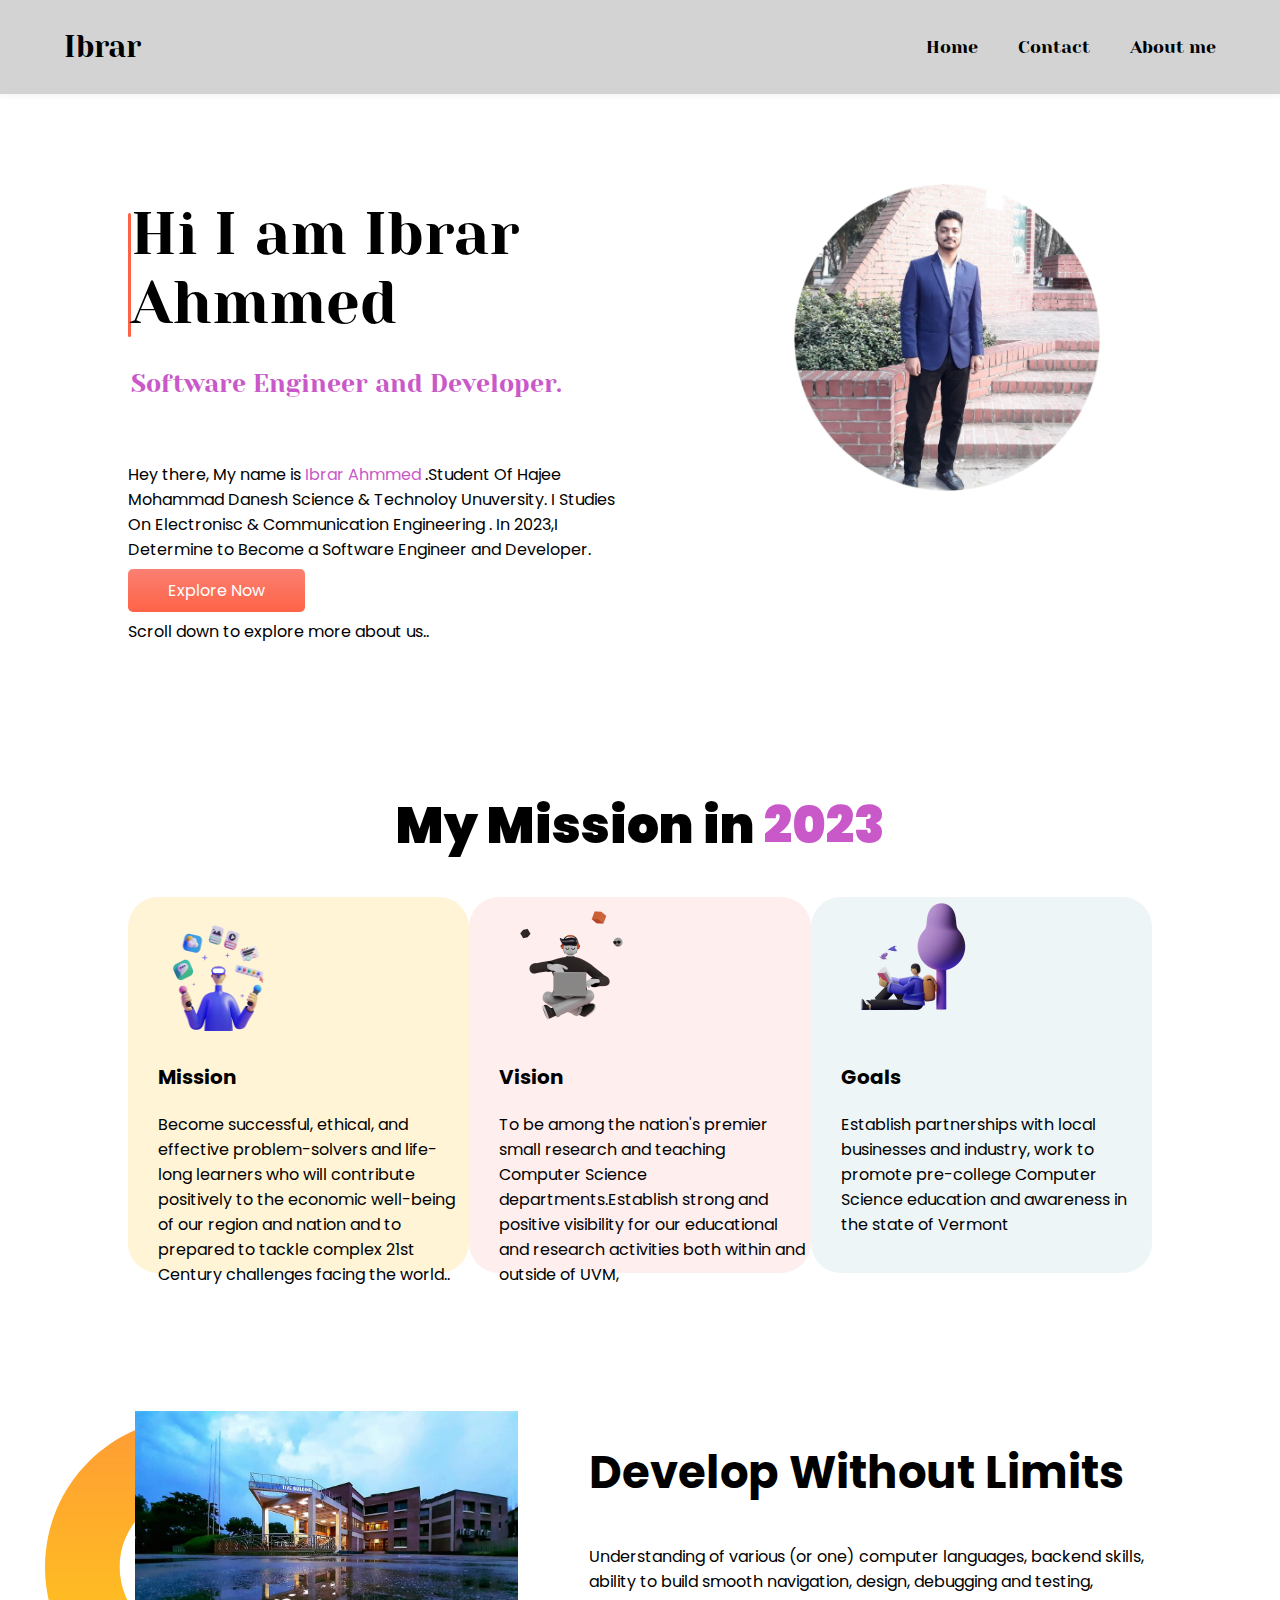
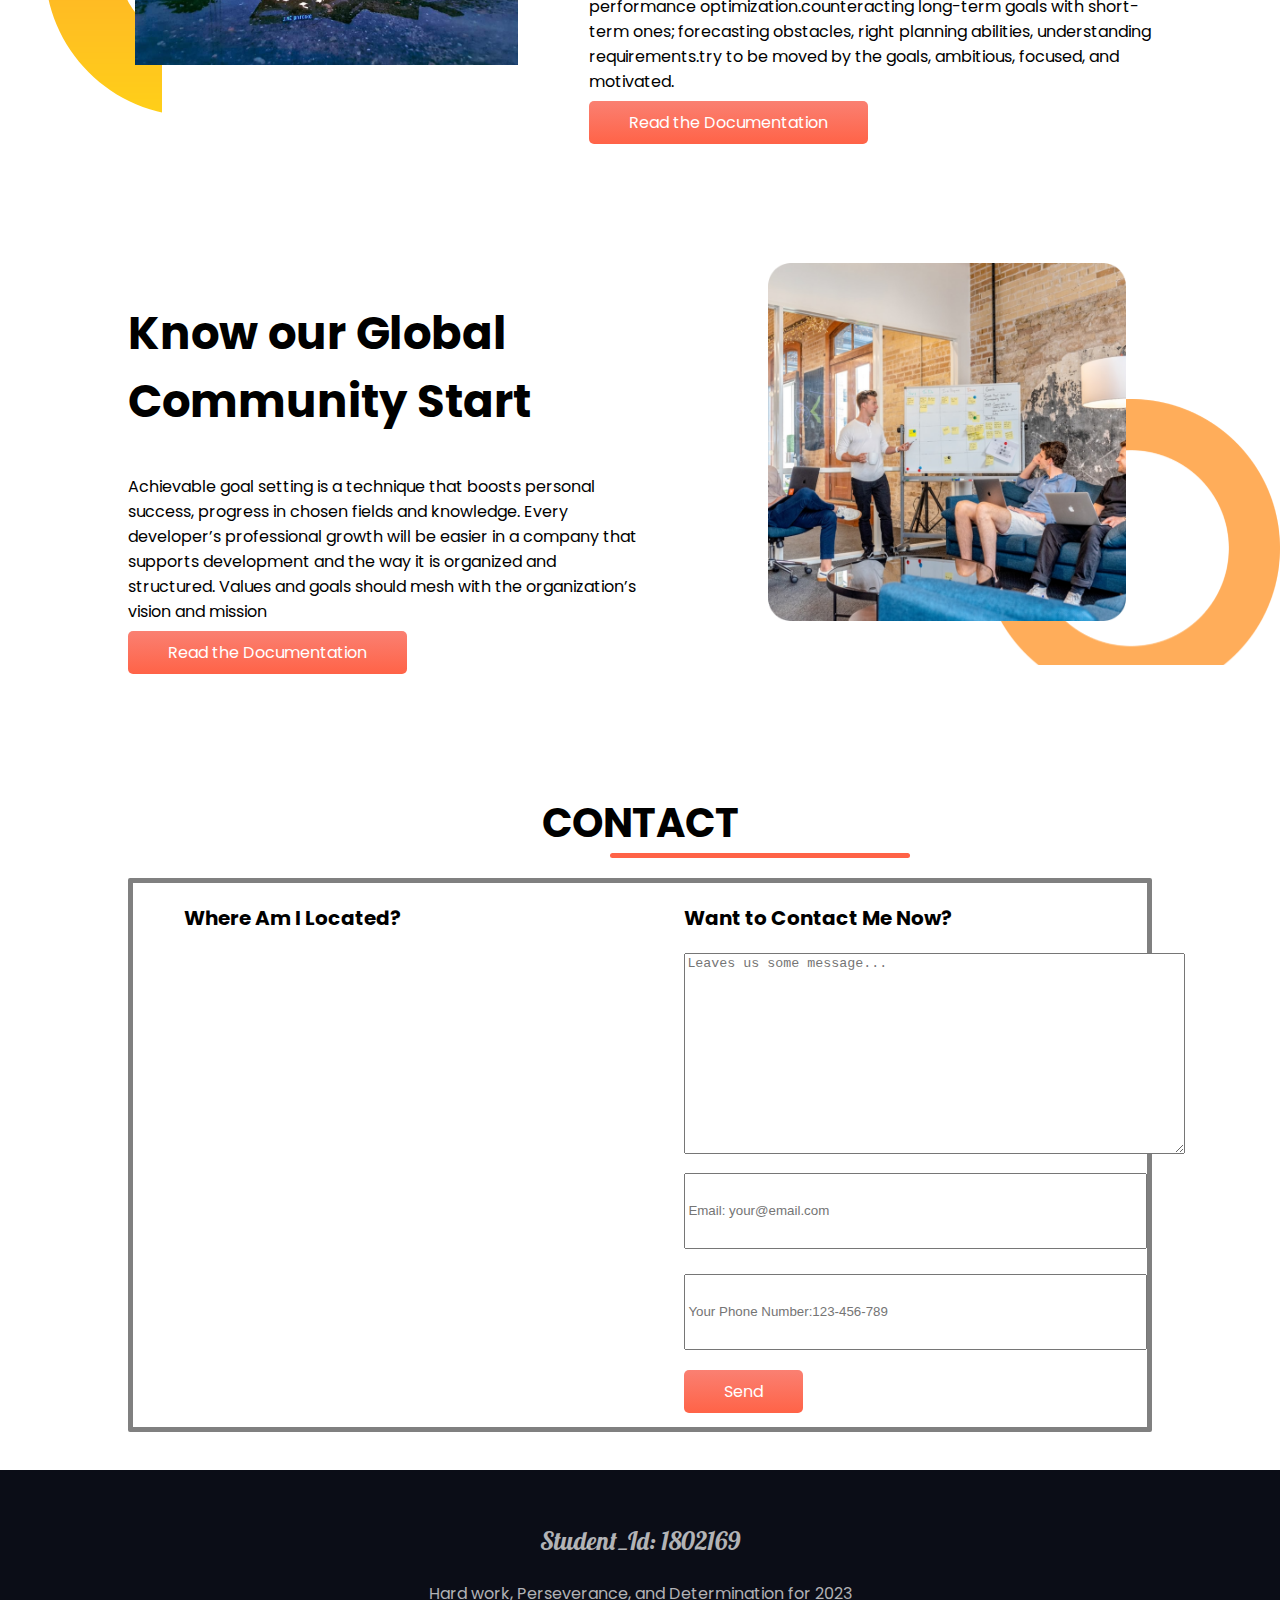
<file: index.html>
<!DOCTYPE html>
<html lang="en">

<head>
    <meta charset="UTF-8">
    <meta http-equiv="X-UA-Compatible" content="IE=edge">
    <meta name="viewport" content="width=device-width, initial-scale=1.0">
    <title>Ibrar Ahmmed Assignment</title>

    <!--css link -->
    <link rel="stylesheet" href="style.css">

    <!-- google font link-->
    <link rel="preconnect" href="https://fonts.googleapis.com">
    <link rel="preconnect" href="https://fonts.gstatic.com" crossorigin>
    <link href="https://fonts.googleapis.com/css2?family=Lobster&family=Poppins&family=Yeseva+One&display=swap"
        rel="stylesheet">


</head>

<body>

    <section class="header">
        <nav>
            <div class="header-font" >Ibrar</div>
            <ul>
                <li><a href="#">Home</a></li>
                <li><a href="#contact">Contact</a></li>
                <li><a href="aboutMe.html">About me</a></li>
            </ul>
        </nav>
    </section>

    <!--!st part start-->

    <section class="frist_part">

        <div class="half_width">
            <div class="header-part">
                <span class="verticle-line"></span>
                <h1>Hi I am Ibrar Ahmmed <br><span class="header-color font-height">Software Engineer and
                        Developer.</span></h1>
            </div>

            <div>
                <p>Hey there, My name is <span class="header-color">Ibrar Ahmmed</span> .Student Of Hajee Mohammad
                    Danesh Science & Technoloy Unuversity.
                    I Studies On Electronisc & Communication Engineering .
                    In 2023,I Determine to Become a Software Engineer and Developer.
                </p>

                <a class="link_button" target="_blank" href="http://www.google.com">Explore Now</a>

                <p>Scroll down to explore more about us..</p>
            </div>
        </div>

        <div class="half_width ">
            <img src="images/person/ibrar.jpeg" alt="persion5">
        </div>
    </section>

    <!--!st part end-->

    <!--my Mission 2023 part start-->

    <div class="mission_2022_header">
        <h1>My Mission in <span class="header-color">2023</span></h1>
    </div>

    <div class="box_part ">
        <div class="box_03 box_decoration">
            <img src="images/illustrators/illustrator-1.png" alt="illustrator-1">
            <h3>Mission</h3>
            <p> Become successful, ethical, and effective problem-solvers and life-long learners who will contribute
                positively to the economic well-being of our region and nation and to prepared to tackle complex 21st
                Century challenges facing the world..</p>
        </div>

        <div class="box_02 box_decoration">
            <img src="images/illustrators/illustrator-2.png" alt="illustrator-1">
            <h3>Vision</h3>
            <p>To be among the nation's premier small research and teaching Computer Science departments.Establish
                strong and positive visibility for our educational and research activities both within and outside of
                UVM,</p>
        </div>

        <div class="box_01 box_decoration">
            <img src="images/illustrators/illustrator-3.png" alt="illustrator-1">
            <h3>Goals</h3>
            <p> Establish partnerships with local businesses and industry, work to promote pre-college Computer Science
                education and awareness in the state of Vermont</p>
        </div>
    </div>


    <!--my Mission 2023 part end-->

    <!--Develop Without Limits start-->

    <section class="develop_part">

        <div class="half_width_02">
            <img src="images/pictures/hstu.jpg" alt="coding">
        </div>

        <div class="half_width_02 side_movement">
            <h2>Develop Without Limits</h2>
            <p>Understanding of various (or one) computer languages, backend skills, ability to build smooth navigation,
                design, debugging and testing, performance optimization.counteracting long-term goals with short-term
                ones; forecasting obstacles, right planning abilities, understanding requirements.try to be moved by the
                goals, ambitious, focused, and motivated.

            </p>
            <a class="link_button" target="_blank" href="http://www.google.com">Read the Documentation</a>

        </div>


    </section>

    <!--Develop Without Limits end-->


    <!--Know our Global Community Start-->

    <section class="global_part">



        <div class="half_width">
            <h2>Know our Global Community Start</h2>
            <p>Achievable goal setting is a technique that boosts personal success, progress in chosen fields and
                knowledge. Every developer’s professional growth will be easier in a company that supports development
                and the way it is organized and structured. Values and goals should mesh with the organization’s vision
                and mission</p>
            <a class="link_button" target="_blank" href="http://www.google.com">Read the Documentation</a>

        </div>

        <div class="half_width">
            <img src="images/pictures//project.png" alt="project">
        </div>

    </section>

    <!--Know our Global Community end-->

    <!--contract part start-->

    <section class="location" >
        <div>
            <div class="contract" id="contact">
                <h3 id="big_font">CONTACT</h3>

            </div>

            <div class="horizontal_line"></div>

        </div>

        <div class="flexible_location">
            <div class="google_map half_width">
                <h3>Where Am I Located?</h3>
                <iframe
                    src="https://www.google.com/maps/embed?pb=!1m14!1m12!1m3!1d115101.43751419827!2d88.65097519999999!3d25.640783099999997!2m3!1f0!2f0!3f0!3m2!1i1024!2i768!4f13.1!5e0!3m2!1sen!2sbd!4v1641454521432!5m2!1sen!2sbd"
                    width="450" height="450" style="border:0;" allowfullscreen="" loading="lazy"></iframe>
            </div>

            <div class="massage half_width">
                <h3>Want to Contact Me Now?</h3>
                <textarea id="ibra" name="ahmmed" placeholder="Leaves us some message..." rows="13"
                    cols="60"></textarea><br>
                <input type="email" name="ibrar" id="ahmmed" placeholder="Email: your@email.com" class="big_text"><br>
                <input type="number" name="ibrar" id="ahmmed" placeholder="Your Phone Number:123-456-789"
                    class="big_text"><br><br>
                <a class="link_button" target="_blank" href="http://www.google.com">Send</a>

            </div>

        </div>
    </section>

    <!--contract part end-->

    <!--footer part start-->
    <section>
        <footer class="footer_part">
            <h3>Student_Id: 1802169 <span class="header-color"></span></h3>
            <p>Hard work, Perseverance, and Determination for 2023</p>
        </footer>
    </section>

    <!--footer part end-->





</body>

</html>
</file>
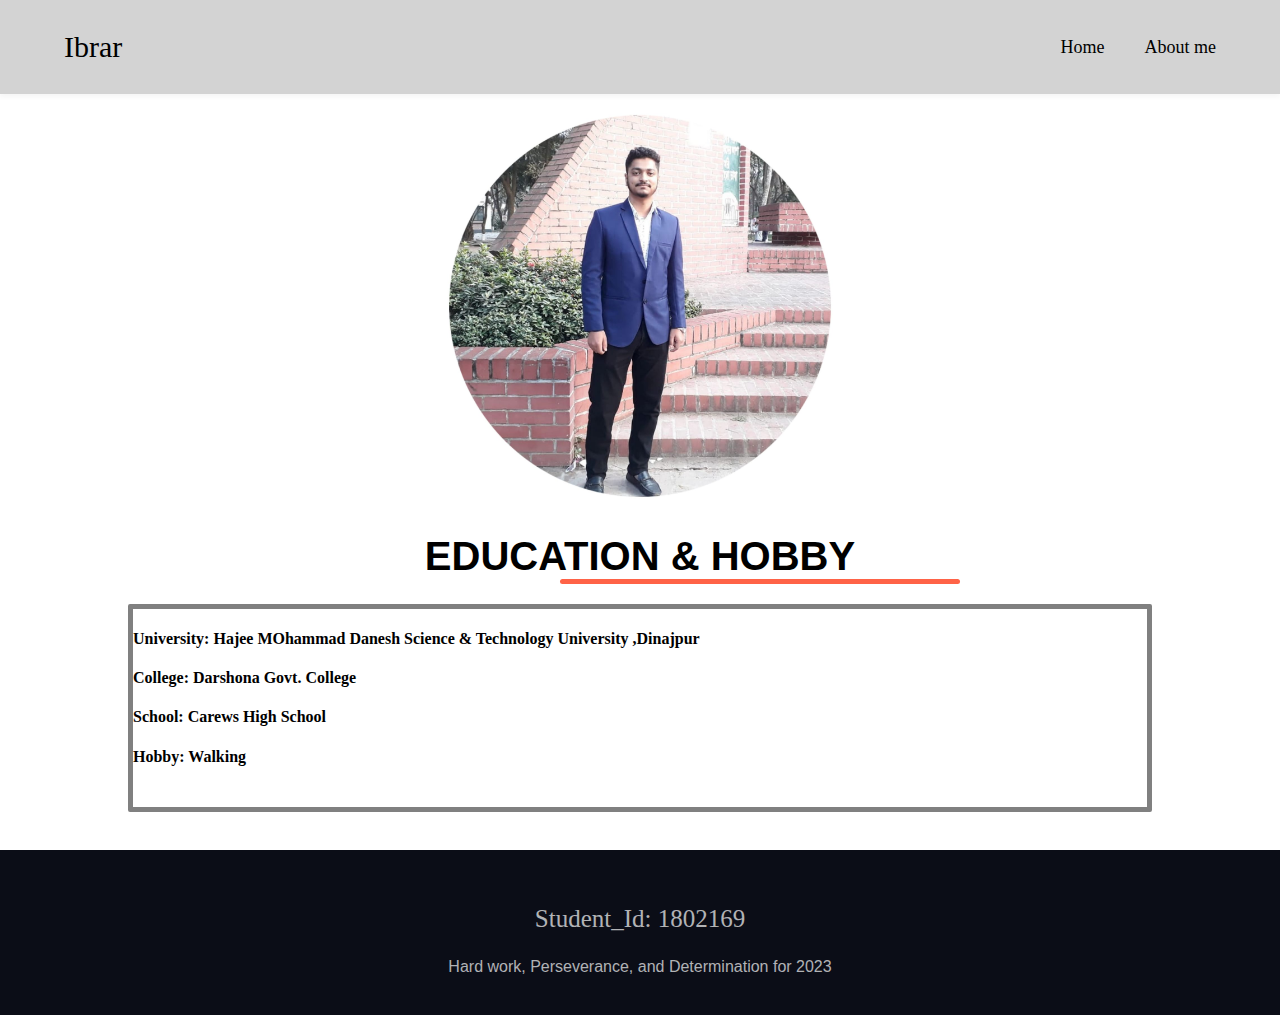
<file: aboutMe.html>
<!DOCTYPE html>
<html lang="en">

<head>
    <meta charset="UTF-8">
    <meta http-equiv="X-UA-Compatible" content="IE=edge">
    <meta name="viewport" content="width=device-width, initial-scale=1.0">
    <title>About Me</title>
    <!--css link -->
    <link rel="stylesheet" href="style.css">

</head>

<body>
    <section class="header">
        <nav>
            <div class="header-font">Ibrar</div>
            <ul>
                <li><a href="index.html">Home</a></li>
                <li><a href="aboutme.html">About me</a></li>
            </ul>
        </nav>
    </section>

    <section>
        <div class="half_width half_width2 ">
            <img src="images/person/ibrar.jpeg" alt="persion5">
        </div>
    </section>

    <section>
        <div>
            <div class="contract" id="contact">
                <h3 id="big_font">EDUCATION & HOBBY</h3>

            </div>

            <div class="horizontal_line1"></div>
            <div class="flexible_location1">
                <h4>University: Hajee MOhammad Danesh Science & Technology University ,Dinajpur</h4>
                <h4>College: Darshona Govt. College</h4>
                <h4>School: Carews High School</h4> 
                <h4>Hobby: Walking</h4>

            </div>

        </div>
    </section>



    <!--footer part start-->
    <section>
        <footer class="footer_part">
            <h3>Student_Id: 1802169 <span class="header-color"></span></h3>
            <p>Hard work, Perseverance, and Determination for 2023</p>
        </footer>
    </section>

    <!--footer part end-->




</body>

</html>
</file>
<file: style.css>
body {
    font-family: 'Poppins', sans-serif;
    font-family: 'Yeseva One', cursive;
    margin: 0;
}

h1 {
    font-family: 'Yeseva One', cursive;
    font-size: 60px;
    font-weight: 200;
}

h2 {
    font-family: 'Poppins', sans-serif;
    font-size: 45px;
}

h3 {
    font-family: 'Poppins', sans-serif;
    font-size: 20px;
}

p {
    font-family: 'Poppins', sans-serif;
}

nav {
    box-shadow: rgba(0, 0, 0, 0.04) 0px 3px 5px;
    padding: 1.2rem 4rem;
    display: grid;
    grid-template-columns: repeat(2, 1fr);
    align-items: center;
    justify-content: space-between;
}

.header {
    background-color: lightgray;
    position: sticky;
    top: 0;
    z-index: 1;
   
    
}

.header ul li a{
    text-decoration: none;
    color: black;
}

.header-font {
    font-family: 'Yeseva One', cursive;
    font-size: 30px;
}

#navbar-logo {
    font-size: 30px;
    font-weight: 700;
    color: #D21D20;
}

nav ul {
    display: flex;
    justify-content: flex-end;
}

nav ul li {
    list-style: none;
    margin-right: 40px;
}

nav ul li:last-child {
    margin-right: 0;
}

nav ul li a {

    font-size: 1.125rem;
    line-height: 24px;
}

.header-color {
    color: rgb(201, 89, 201);
}

.font-height {
    font-size: 25px;
}

.header-part {
    display: flex;
}

.verticle-line {
    margin-top: 55px;
    height: 124px;
    width: 4px;
    background-color: tomato;
    border-radius: 99px;

}

.link_button {
    text-decoration: none;
    color: white;
    padding: 10px 40px;
    background-image: linear-gradient(salmon, tomato);
    font-family: 'Poppins', sans-serif;
    border-radius: 5px;
    margin-top: 200px;
}



.frist_part {
    display: flex;

}

.half_width {
    width: 50%;
    margin-left: 10%;
    margin-top: 5%;
}
.half_width2{
    width: 50%;
    margin-left: 25%;
    margin-top: -1%;
    align-items: center;
    text-align: center;
    display: block;
}

.half_width img {
    width: 70%;
}

.mission_2022_header h1 {
    font-family: 'Poppins', sans-serif;
    font-size: 50px;
    text-align: center;
    font-weight: 900;
    margin-top: 10%;

}

.box_part {
    display: flex;
    justify-content: space-around;
    margin-left: 10%;
    margin-right: 10%;
}

.box_decoration {
    height: 376px;
    width: 360px;
    padding-left: 30px;
    border-radius: 30px;

}

.box_decoration img {
    width: 141px;
    height: 141px;
}

.box_01 {
    background-color: rgb(237, 245, 246);
}

.box_02 {
    background-color: rgb(255, 238, 238);
}

.box_03 {
    background-color: rgb(255, 244, 214);
}

.develop_part {
    display: flex;
    margin-top: 10%;
    margin-bottom: 5%;
    background-image: url(images/shapes/dream-bg.png);
    background-repeat: no-repeat;
    background-position-x: 45px;
    background-position-y: 17px;
}

.half_width_02 {
    width: 50%;

}

.half_width_02 img {
    width: 65%;
    margin-left: 23%;
    margin-top: 10px;
    
}

.side_movement {
    margin-right: 8%;
}

.global_part {
    display: flex;
    margin-bottom: 10%;
    background-image: url(images/shapes/shape-01.png);
    background-repeat: no-repeat;
    background-position-x: right;
    background-position-y: 200px;



}

.footer_part {
    height: 135px;
    width: 100%;
    text-align: center;
    background-color: rgb(11, 13, 23);
    color: rgba(255, 255, 255, 0.692);
    padding-top: 30px;
}

.footer_part h3 {
    font-size: 25px;
    font-weight: 200;
    font-family: 'Lobster', cursive;

}

.contract h3 {
    text-align: center;
    margin: 0;

}

.horizontal_line {
    height: 5px;
    width: 300px;
    background-color: tomato;
    border-radius: 99px;
    margin-left: 610px;
    margin-bottom: 20px;
}
.horizontal_line1 {
    height: 5px;
    width: 400px;
    background-color: tomato;
    border-radius: 99px;
    margin-left: 560px;
    margin-bottom: 20px;
}

.flexible_location {
    display: flex;
    margin-bottom: 3%;
    border: 5px solid gray;
    border-radius: 2px;
    margin-left: 10%;
    margin-right: 10%;
    padding-bottom: 20px;

}
.flexible_location1 {
    
    margin-bottom: 3%;
    border: 5px solid gray;
    border-radius: 2px;
    margin-left: 10%;
    margin-right: 10%;
    padding-bottom: 20px;

}

.google_map {
    margin: 0 auto;
    margin-left: 5%;
}

.massage {
    margin: 0 auto;
    margin-left: 5%;
}

.big_text {
    height: 70px;
    width: 455px;
    margin-bottom: 2%;
    margin-top: 3%;
}

#big_font {
    font-size: 40px;
}
</file>
